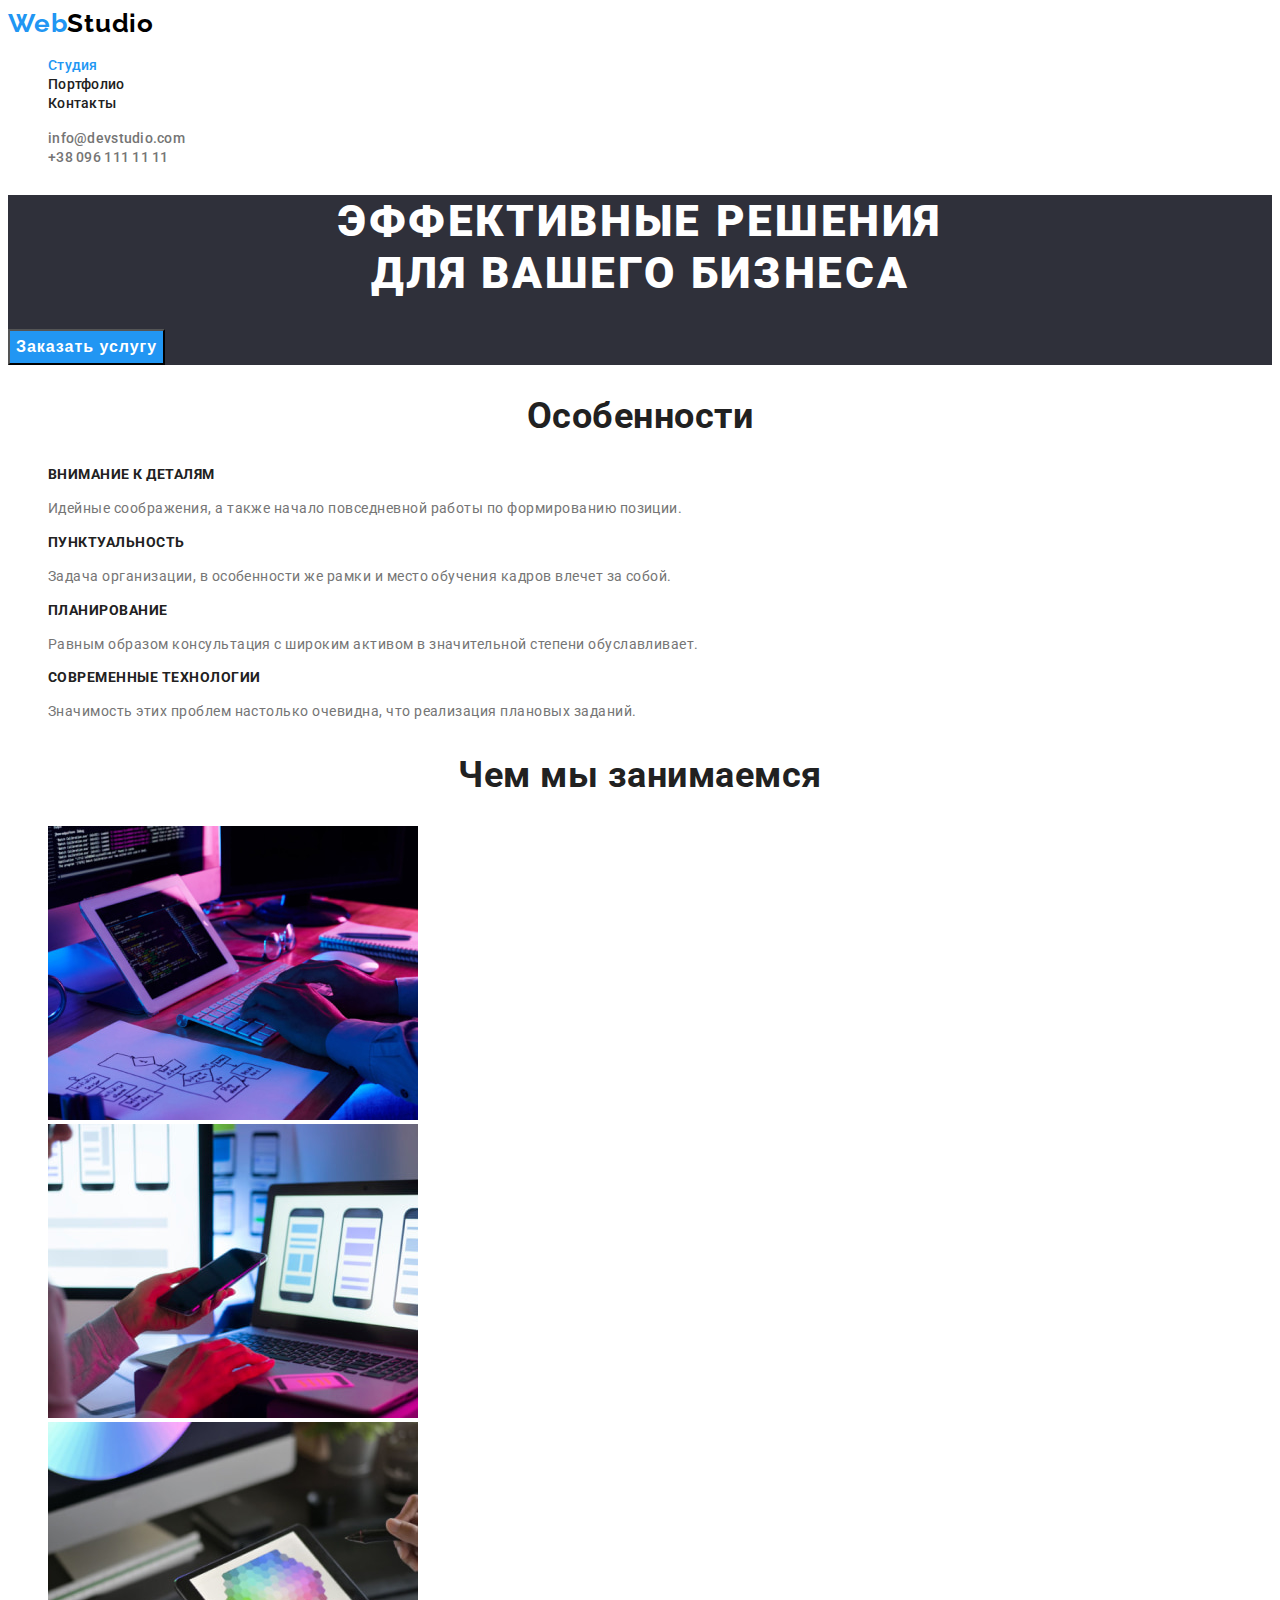
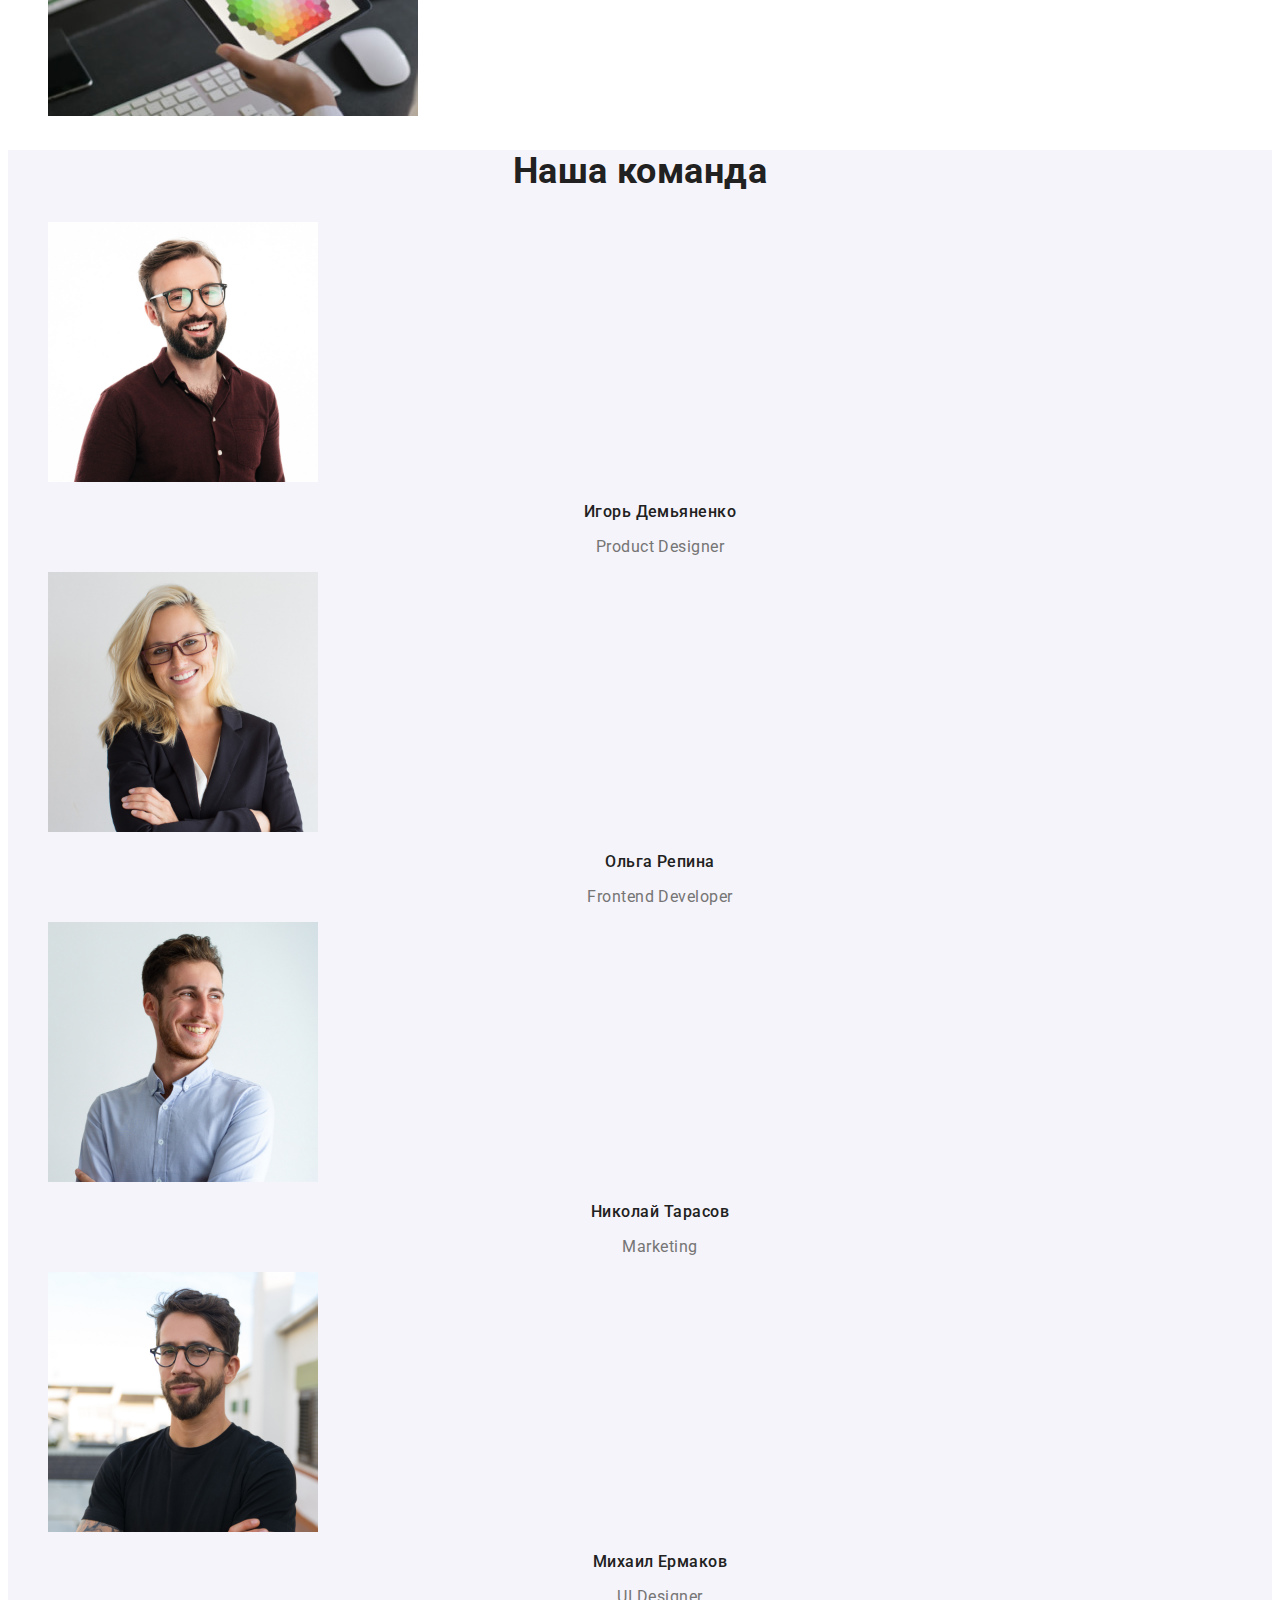
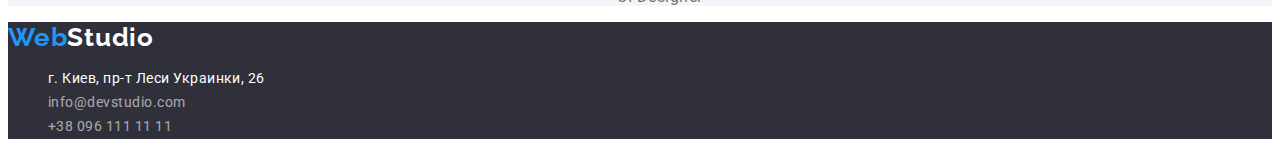
<file: index.html>
<!DOCTYPE html>
<html lang="en-ru">
<head>
    <meta charset="UTF-8">
    <meta http-equiv="X-UA-Compatible" content="IE=edge">
    <meta name="viewport" content="width=device-width, initial-scale=1.0">
    <title>Студия</title>

    <link rel="preconnect" href="https://fonts.googleapis.com">
    <link rel="preconnect" href="https://fonts.gstatic.com" crossorigin>
    <link href="https://fonts.googleapis.com/css2?family=Raleway:wght@700&family=Roboto:wght@400;500;700;900&display=swap" rel="stylesheet">

    <link rel="stylesheet" href="./css/styles.css">
</head>

<body>
    <!-- Шапка страницы -->
    <header>
        <!-- Навигация -->
        <nav>
            <!-- Логотип -->
            <a href="./index.html" class="logo"><span class="part-logo">Web</span>Studio</a>

            <!-- Навигация на другие страницы -->
            <ul class="site-nav list">
                <li><a href="./index.html" class="site-nav-link link current">Студия</a></li>
                <li><a href="./portfolio.html" class="site-nav-link link">Портфолио</a></li>
                <li><a href="" class="site-nav-link">Контакты</a></li>
            </ul>
        </nav>

        <!-- Контакты -->
        <ul class="auth-nav list">
            <li><a href="mailto:info@devstudio.com" class="auth-nav-link">info@devstudio.com</a></li>
            <li><a href="tel:+380961111111" class="auth-nav-link">+38 096 111 11 11</a></li>
        </ul>
    </header>

    <main>
        <!-- Баннер (блог-герой)-->
        <section class="hero">
            <H1 class="hero-title">Эффективные решения<br> для вашего бизнеса</H1>

            <!-- Кнопка перехода на страницу заказа -->
            <button type="button" class="hero-button">Заказать услугу</button>
        </section>

        <!-- Особенности -->
        <section class="section features">
            <h2 class="section-title">Особенности</h2>

            <ul class="features-list list">
                <li>
                    <h3 class="features-title">Внимание к деталям</h3>
                    <p class="features-text">Идейные соображения, а также начало повседневной работы по формированию позиции.</p>
                </li>
                <li>
                    <h3 class="features-title">Пунктуальность</h3>
                    <p class="features-text">Задача организации, в особенности же рамки и место обучения кадров влечет за собой.</p>
                </li>
                <li>
                    <h3 class="features-title">Планирование</h3>
                    <p class="features-text"> Равным образом консультация с широким активом в значительной степени обуславливает.</p>
                </li>
                <li>
                    <h3 class="features-title">Современные технологии</h3>
                    <p class="features-text">Значимость этих проблем настолько очевидна, что реализация плановых заданий.</p>
                </li>
            </ul>
        </section>

        <!-- Чем мы занимаемся -->
        <section class="section">
            <h2 class="section-title">Чем мы занимаемся</h2>

            <ul class="work-list list">
                <li>
                    <img src="./images/prof-activity/web-development.jpg" alt="Вебразработка" width="370">
                </li>
                <li>
                    <img src="./images/prof-activity/adaptive-layout.jpg" alt="Адаптивная верстка" width="370">
                </li>
                <li>
                    <img src="./images/prof-activity/web-design.jpg" alt="Вебдизайн" width="370">
                </li>
            </ul>
        </section>
        
        <!-- Наша команда -->
        <section class="section our-team">
            <h2 class="section-title">Наша команда</h2>
            <ul class="our-team-list list">
                <li>
                    <img src="./images/our-team/demyanenko.jpg" alt="Игорь Демьяненко" width="270">
                    <h3 class="our-team-title">Игорь Демьяненко</h3>
                    <p class="our-team-text">Product Designer</p>
                </li>
                <li>
                    <img src="./images/our-team/repina.jpg" alt="Ольга Репина" width="270">
                    <h3 class="our-team-title">Ольга Репина</h3>
                    <p class="our-team-text">Frontend Developer</p>
                </li>
                <li>
                    <img src="./images/our-team/tarasow.jpg" alt="Николай Тарасов" width="270">
                    <h3 class="our-team-title">Николай Тарасов</h3>
                    <p class="our-team-text">Marketing</p>
                </li>
                <li>
                    <img src="./images/our-team/ermakow.jpg" alt="Михаил Ермаков" width="270">
                    <h3 class="our-team-title">Михаил Ермаков</h3>
                    <p class="our-team-text">UI Designer</p>
                </li>
            </ul>
        </section>
    </main>

    <!-- Футер -->
    <footer class="footer">
        <!-- Логотип -->
        <a href="./index.html" class="logo"><span class="part-logo">Web</span>Studio</a>

        <!-- Адрес и контакты -->
        <address>
            <ul class="address-nav list">
                <li>
                    <a href="https://goo.gl/maps/XjStZC7h4bTxzezK6" class="footer-address" target="_blank" rel="noreferrer noopener">
                        г. Киев, пр-т Леси Украинки, 26
                    </a>
                </li>
                <li>
                    <a href="mailto:info@devstudio.com" class="address-nav-link">info@devstudio.com</a>
                </li>
                <li>
                    <a href="tel:+380961111111" class="address-nav-link">+38 096 111 11 11</a>
                </li>
            </ul>
        </address>
    </footer>
</body>
</html>
</file>
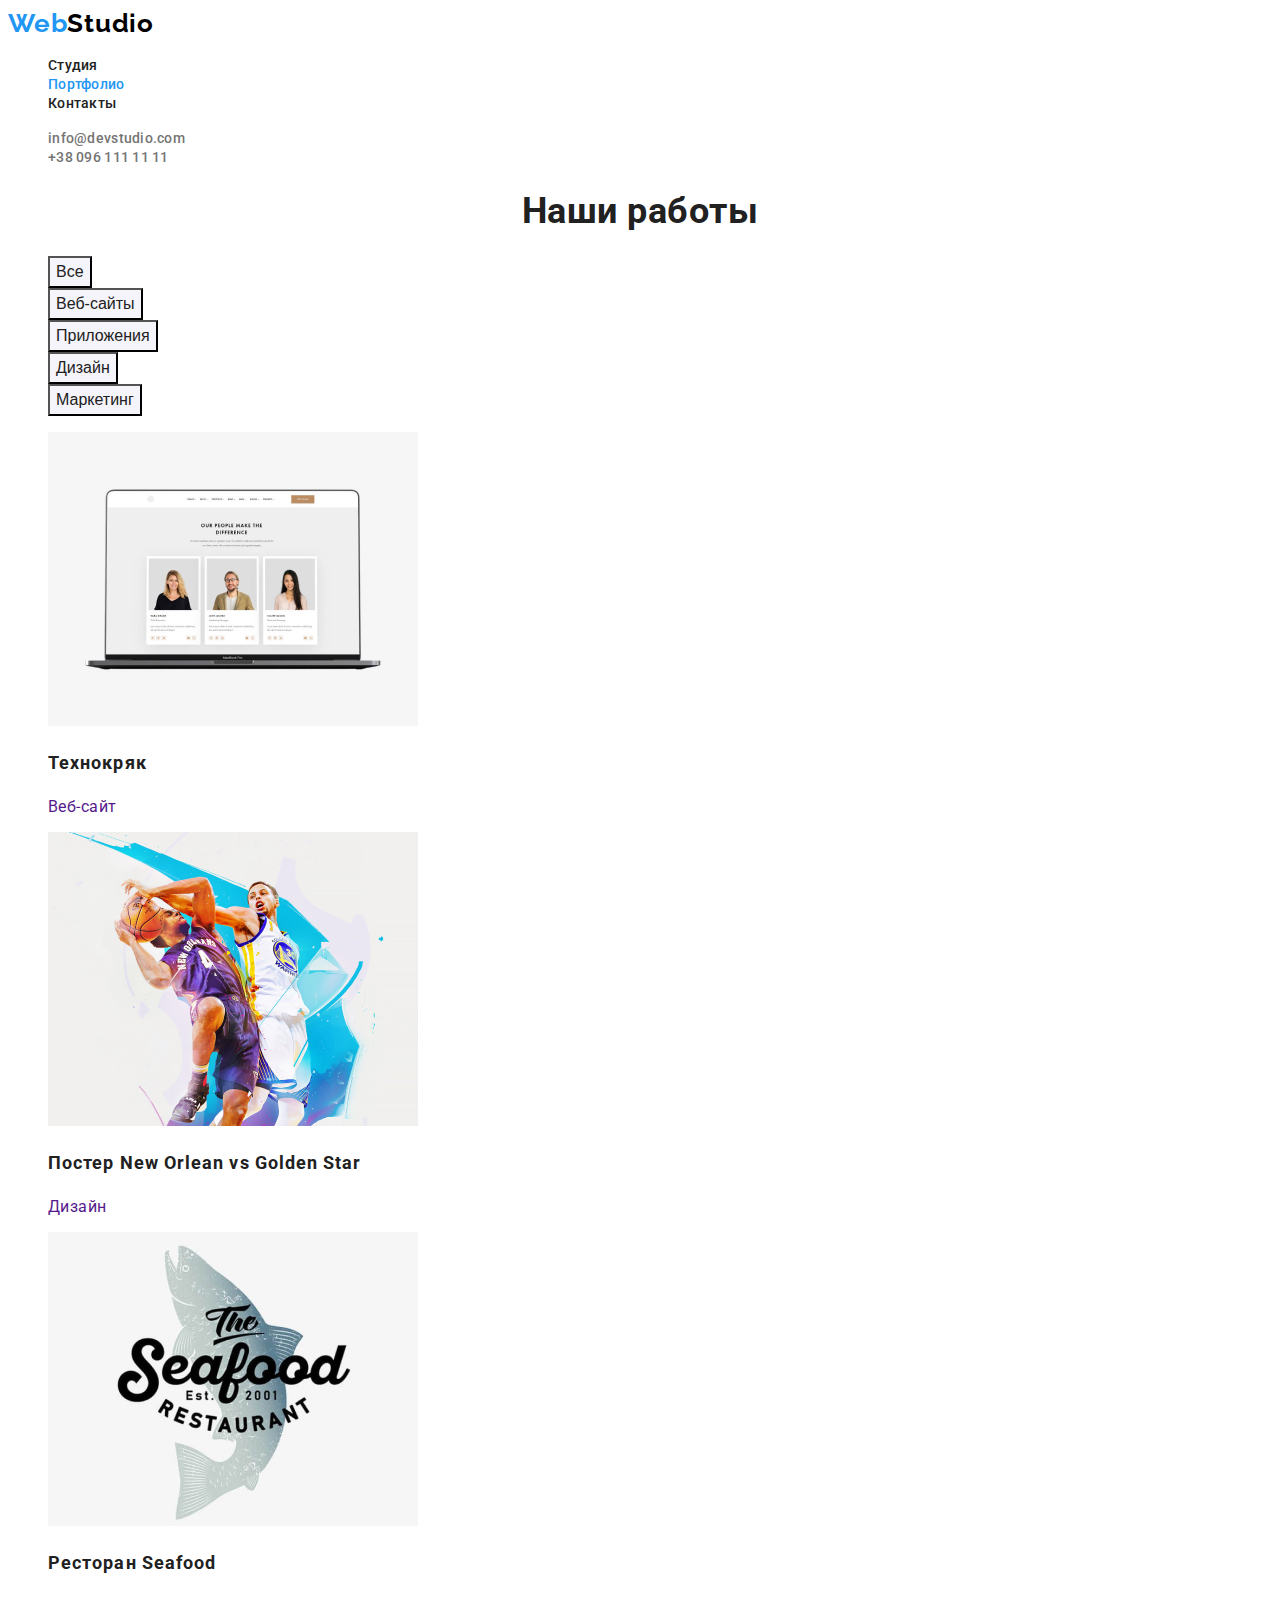
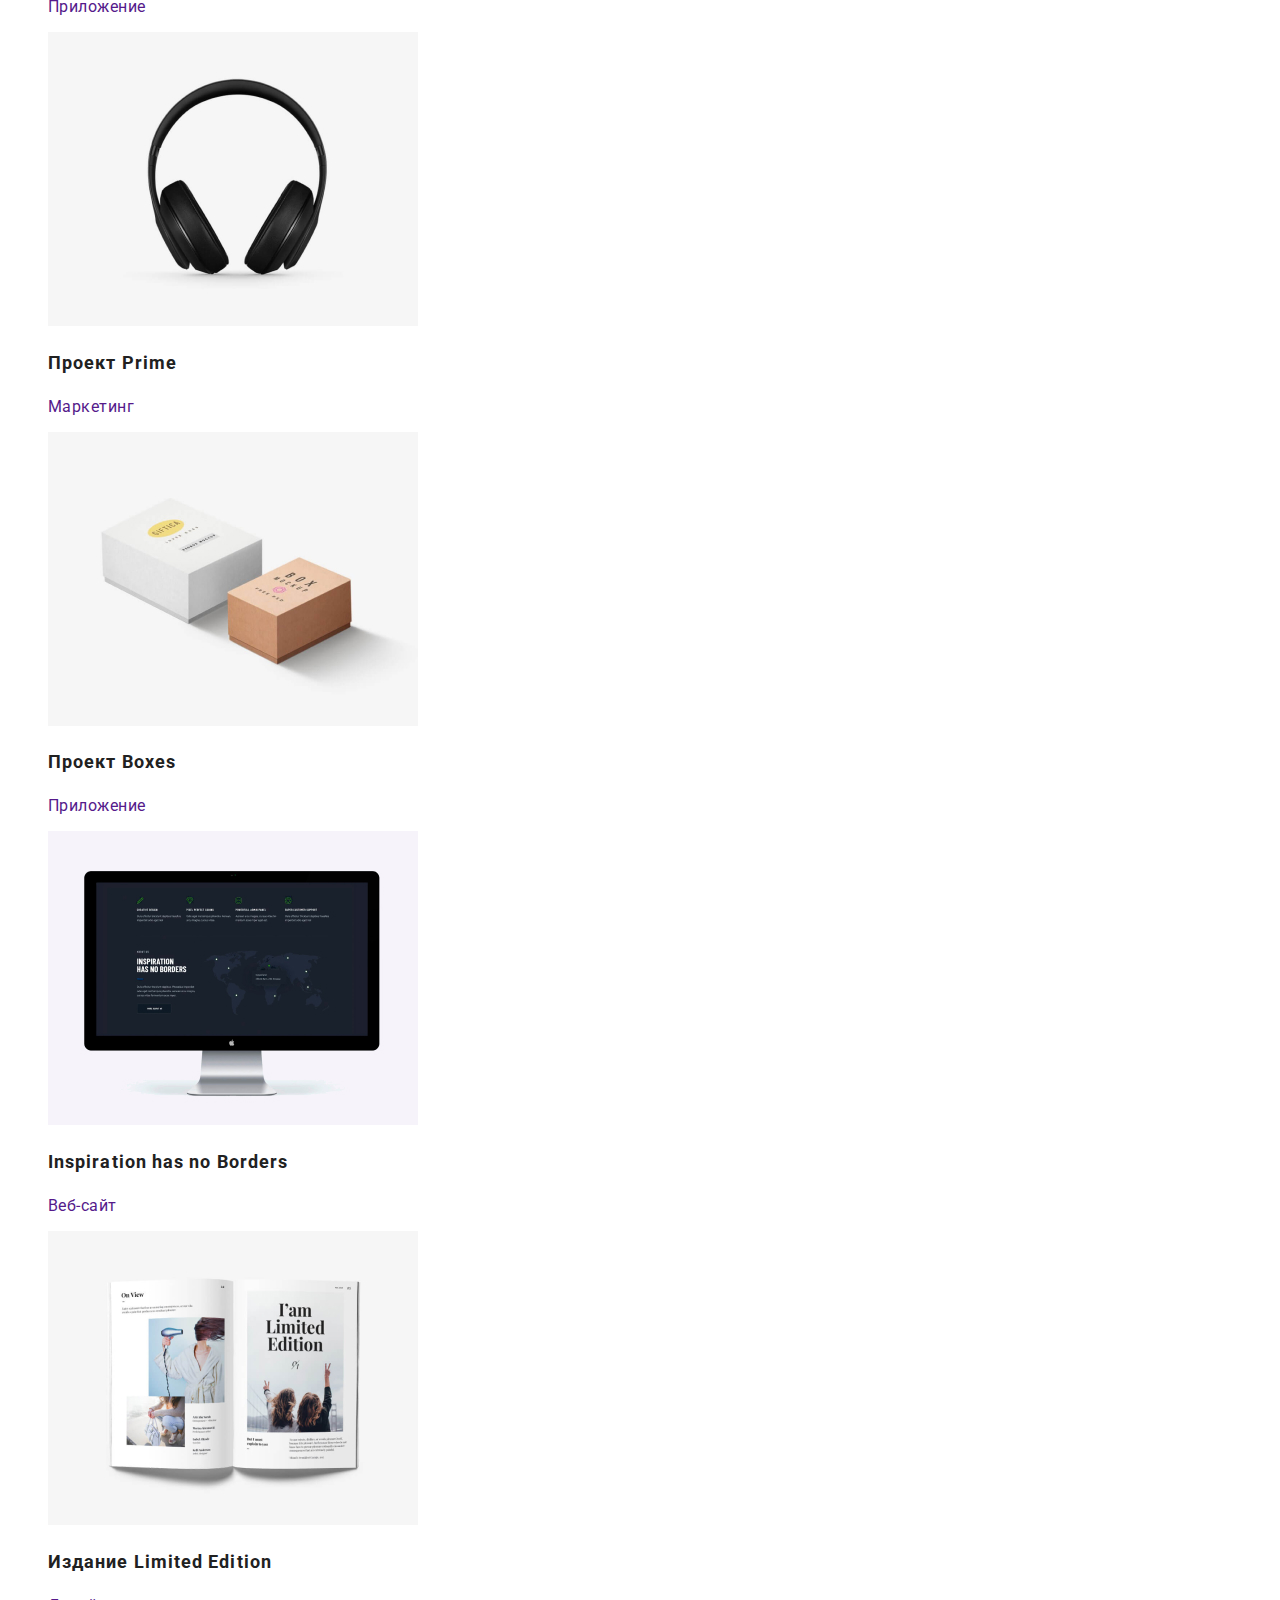
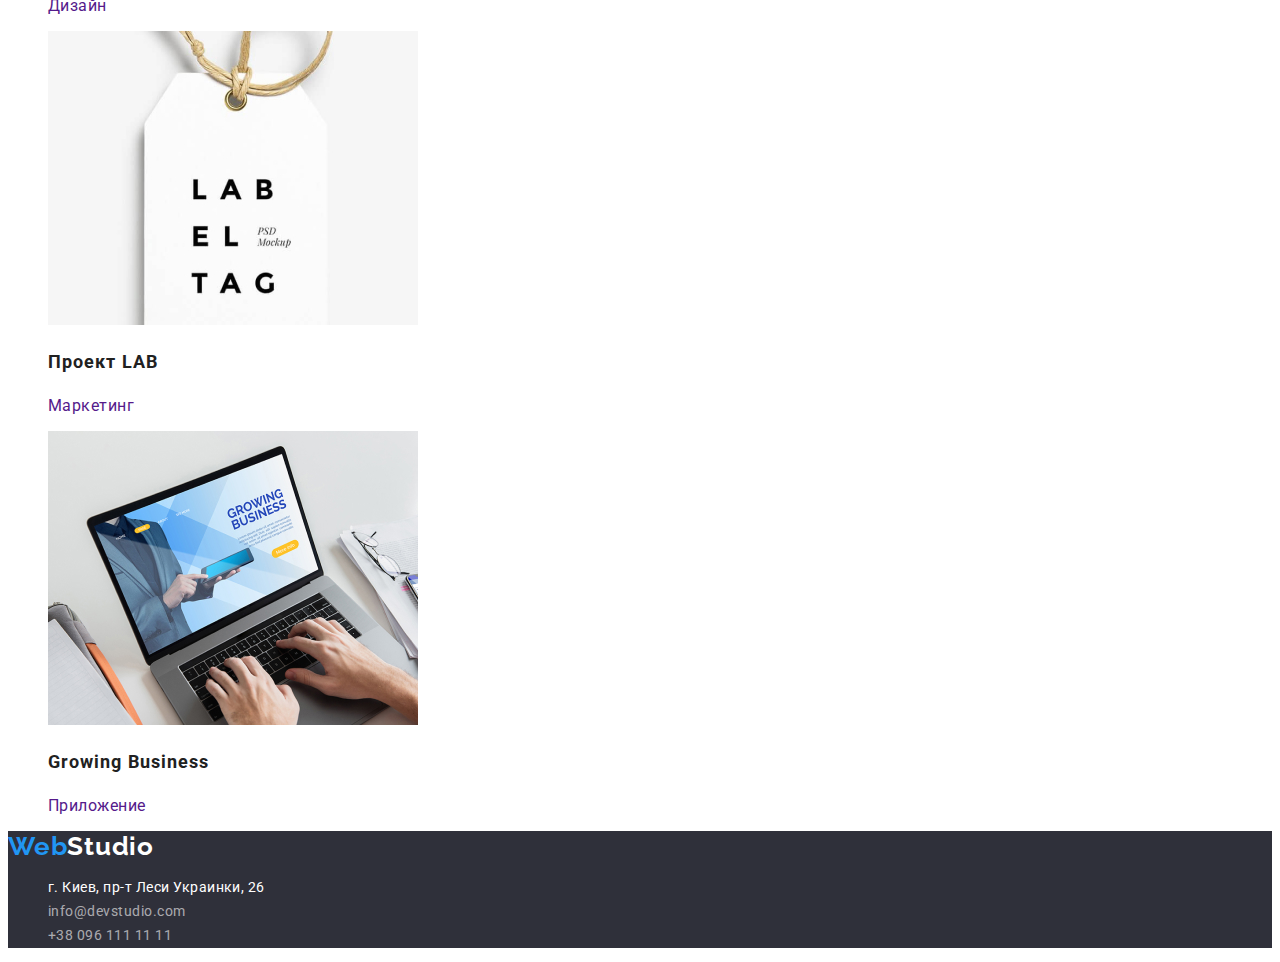
<file: portfolio.html>
<!DOCTYPE html>
<html lang="en-ru">
<head>
    <meta charset="UTF-8">
    <meta http-equiv="X-UA-Compatible" content="IE=edge">
    <meta name="viewport" content="width=device-width, initial-scale=1.0">
    <title>Портфолио</title>

    <link rel="preconnect" href="https://fonts.googleapis.com">
    <link rel="preconnect" href="https://fonts.gstatic.com" crossorigin>
    <link href="https://fonts.googleapis.com/css2?family=Raleway:wght@700&family=Roboto:wght@400;500;700;900&display=swap" rel="stylesheet">

    <link rel="stylesheet" href="./css/styles.css">
</head>
<body>
    <header>
        <!-- Навигация -->
        <nav>
            <!-- Логотип -->
            <a href="./index.html" class="logo"><span class="part-logo">Web</span>Studio</a>

            <!-- Навигация на другие страницы -->
            <ul class="site-nav list">
                <li><a href="./index.html" class="site-nav-link">Студия</a></li>
                <li><a href="./portfolio.html" class="site-nav-link current">Портфолио</a></li>
                <li><a href="" class="site-nav-link">Контакты</a></li>
            </ul>
        </nav>

        <!-- Контакты -->
        <ul class="auth-nav list">
            <li><a href="mailto:info@devstudio.com" class="auth-nav-link">info@devstudio.com</a></li>
            <li><a href="tel:+380961111111" class="auth-nav-link">+38 096 111 11 11</a></li>
        </ul>
    </header>
    
    <main>
        <!-- Наши работы -->
        <section class="section">
            <h1 class="section-title">Наши работы</h1>

            <!-- Фильтр -->
            <ul class="filter-list list">
                <li><button type="button" class="filter-button">Все</button></li>
                <li><button type="button" class="filter-button">Веб-сайты</button></li>
                <li><button type="button" class="filter-button">Приложения</button></li>
                <li><button type="button" class="filter-button">Дизайн</button></li>
                <li><button type="button" class="filter-button">Маркетинг</button></li>
            </ul>

            <!-- Примеры работ -->
            <ul class="examples-list list">
                <li>
                    <a href="" class="examples-link">
                        <img src="./images/our-works/technokryak.jpg" alt="Ноутбук со страницей вебсайта" width="370" height="294">
                        <h2 class="examples-title">Технокряк</h2>
                        <p class="examples-text">Веб-сайт</p>
                    </a>
                </li>
                <li>
                    <a href="" class="examples-link">
                        <img src="./images/our-works/new-orlean-golden-star.jpg" alt="Постер New Orlean vs Golden Star" width="370" height="294">
                        <h2 class="examples-title">Постер New Orlean vs Golden Star</h2>
                        <p class="examples-text">Дизайн</p>
                    </a>
                </li>
                <li>
                    <a href="" class="examples-link">
                        <img src="./images/our-works/seafood.jpg" alt="Логотип ресторана Seafood" width="370" height="294">
                        <h2 class="examples-title">Ресторан Seafood</h2>
                        <p class="examples-text">Приложение</p>
                    </a>
                </li>
                <li>
                    <a href="" class="examples-link">
                        <img src="./images/our-works/prime.jpg" alt="Наушники" width="370" height="294">
                        <h2 class="examples-title">Проект Prime</h2>
                        <p class="examples-text">Маркетинг</p>
                    </a>
                </li>
                <li>
                    <a href="" class="examples-link">
                        <img src="./images/our-works/boxes.jpg" alt="Упаковочные коробки" width="370" height="294">
                        <h2 class="examples-title">Проект Boxes</h2>
                        <p class="examples-text">Приложение</p>
                    </a>
                </li>
                <li>
                    <a href="" class="examples-link">
                        <img src="./images/our-works/inspiration-has-no-borders.jpg" alt="Монитор с вебсайтом" width="370" height="294">
                        <h2 class="examples-title">Inspiration has no Borders</h2>
                        <p class="examples-text">Веб-сайт</p>
                    </a>
                </li>
                <li>
                    <a href="" class="examples-link">
                        <img src="./images/our-works/limited-edition.jpg" alt="Разворот журнала" width="370" height="294">
                        <h2 class="examples-title">Издание Limited Edition</h2>
                        <p class="examples-text">Дизайн</p>
                    </a>
                </li>
                <li>
                        <a href="" class="examples-link">
                        <img src="./images/our-works/lab.jpg" alt="Бирка" width="370" height="294">
                        <h2 class="examples-title">Проект LAB</h2>
                        <p class="examples-text">Маркетинг</p>
                    </a>
                </li>
                <li>
                    <a href="" class="examples-link">
                        <img src="./images/our-works/growing-business.jpg" alt="Ноутбук с открытым приложением" width="370" height="294">
                        <h2 class="examples-title">Growing Business</h2>
                        <p class="examples-text">Приложение</p>
                    </a>
                </li>
            </ul>

        </section>

    </main>

    <!-- Футер -->
    <footer class="footer">
        <!-- Логотип -->
        <a href="./index.html" class="logo"><span class="part-logo">Web</span>Studio</a>

        <!-- Адрес и контакты -->
        <address>
            <ul class="address-nav list">
                <li>
                    <a href="https://goo.gl/maps/XjStZC7h4bTxzezK6" class="footer-address" target="_blank" rel="noreferrer noopener">
                        г. Киев, пр-т Леси Украинки, 26
                    </a>
                </li>
                <li>
                    <a href="mailto:info@devstudio.com" class="address-nav-link">info@devstudio.com</a>
                </li>
                <li>
                    <a href="tel:+380961111111" class="address-nav-link">+38 096 111 11 11</a>
                </li>
            </ul>
        </address>
    </footer>
</body>
</html>
</file>
<file: css/styles.css>
:root {
    /* Цвет фона*/
    --primary-bg-color: #FFFFFF;
    --secondary-bg-color: #F5F4FA;
    --accent-bg-color: #2F303A;

    /* Цвет шрифтов */
    --primary-text-color: #757575;
    --secondary-text-color: #FFFFFF;
    --title-text-color: #212121;
    --logo-text-color: #000000;
    --accent-color: #2196F3;
    --primary-link-color: rgba(255, 255, 255, 0.6);
    --button-hover-color: #188CE8;
}

body {
    background-color: var(--primary-bg-color);
    color: var(--primary-text-color);

    font-family: "Roboto", sans-serif;
    letter-spacing: 0.03em;
}

.list {
    list-style: none;
}

/* Логотип */
.logo {
    color: var(--logo-text-color);

    font-family: "Raleway", sans-serif;
    font-weight: 700;
    font-size: 26px;
    line-height: 1.19;
    letter-spacing: 0.03em;
    text-decoration: none;
}

.part-logo {
    color: var(--accent-color);
}

/* Навигация по сайту */
.site-nav-link{
    color: var(--title-text-color);

    font-weight: 500;
    font-size: 14px;
    line-height: 1.14;
    letter-spacing: 0.02em;
    text-decoration: none;
}

.site-nav-link:hover, 
.site-nav-link:focus, 
.site-nav-link.current{
    color: var(--accent-color);
}   

.auth-nav-link {
    color: var(--primary-text-color);

    font-weight: 500;
    font-size: 14px;
    line-height: 1,14;
    letter-spacing: 0.02em;
    text-decoration: none;
}

.auth-nav-link:hover, 
.auth-nav-link:focus  {
    color: var(--accent-color); 
}

/* Баннер (блог-герой) */
.hero {
    background-color: var(--accent-bg-color);
}

.hero-title {
    color: var(--secondary-text-color);

    font-weight: 900;
    font-size: 44px;
    line-height: 1,36;
    text-align: center;
    letter-spacing: 0.06em;
    text-transform: uppercase;
}

/* Кнопка заказа*/
.hero-button {
    background-color: var(--accent-color);
    color: var(--secondary-text-color);
    
    font-weight: 700;
    font-size: 16px;
    line-height: 1.88;
    display: flex;
    align-items: center;
    text-align: center;
    letter-spacing: 0.06em;
    text-decoration: none;
    cursor: pointer;
}

.hero-button:hover, 
.hero-button:focus {
    background-color: var(--button-hover-color);
}

/* Секция */
.section-title {
    color: var(--title-text-color);

    font-weight: 700;
    font-size: 36px;
    line-height: 1.17;
    text-align: center;
}

/* Особенности */
.features-title {
    color: var(--title-text-color);

    font-weight: 700;
    font-size: 14px;
    line-height: 1.14;
    text-transform: uppercase;
}

.features-text {
    font-size: 14px;
    line-height: 1.71;
}

/* Чем мы занимаемся */

/* Наша команда */
.our-team {
    background-color: var(--secondary-bg-color);
}

.our-team-text, 
.our-team-title {
    font-size: 16px;
    line-height: 1.19;
    /* identical to box height */
    text-align: center;
}

.our-team-title {
    color: var(--title-text-color);
    font-weight: 500;
}


/* Футер */
.footer {
    background-color: var(--accent-bg-color);
}

.footer .logo {
    color: var(--secondary-text-color);
}
.address-nav {
    font-style: normal;
    font-size: 14px;
    line-height: 1.71;
}

.address-nav-link{
    color: var(--primary-link-color);

    text-decoration: none;
}

.footer-address {
    color: var(--secondary-text-color);

    text-decoration: none;
}

.address-nav-link:hover, 
.address-nav-link:focus {
    color: var(--accent-color);
    
}
/* Стили для портфолио */

/* Кнопки фильтра */
.filter-button {
    background-color: var(--secondary-bg-color);
    color: var(--title-text-color);

    font-weight: 500;
    font-size: 16px;
    line-height: 1.62;
    text-align: center;
    text-decoration: none;
    cursor: pointer;
}
    
.filter-button:hover, .filter-button:focus {
    background-color: var(--accent-color);
    color: var(--secondary-text-color);
}

/* Наши работы */
.examples-link {
    text-decoration: none;
}

.examples-title {
    color: var(--title-text-color);

    font-size: 18px;
    line-height: 2;
    letter-spacing: 0.06em;
}

.examples-list-text {
    color: var(--primary-text-color);

    font-style: normal;
    font-size: 16px;
    line-height: 1.88;
    /* identical to box height, or 188% */
}
</file>
